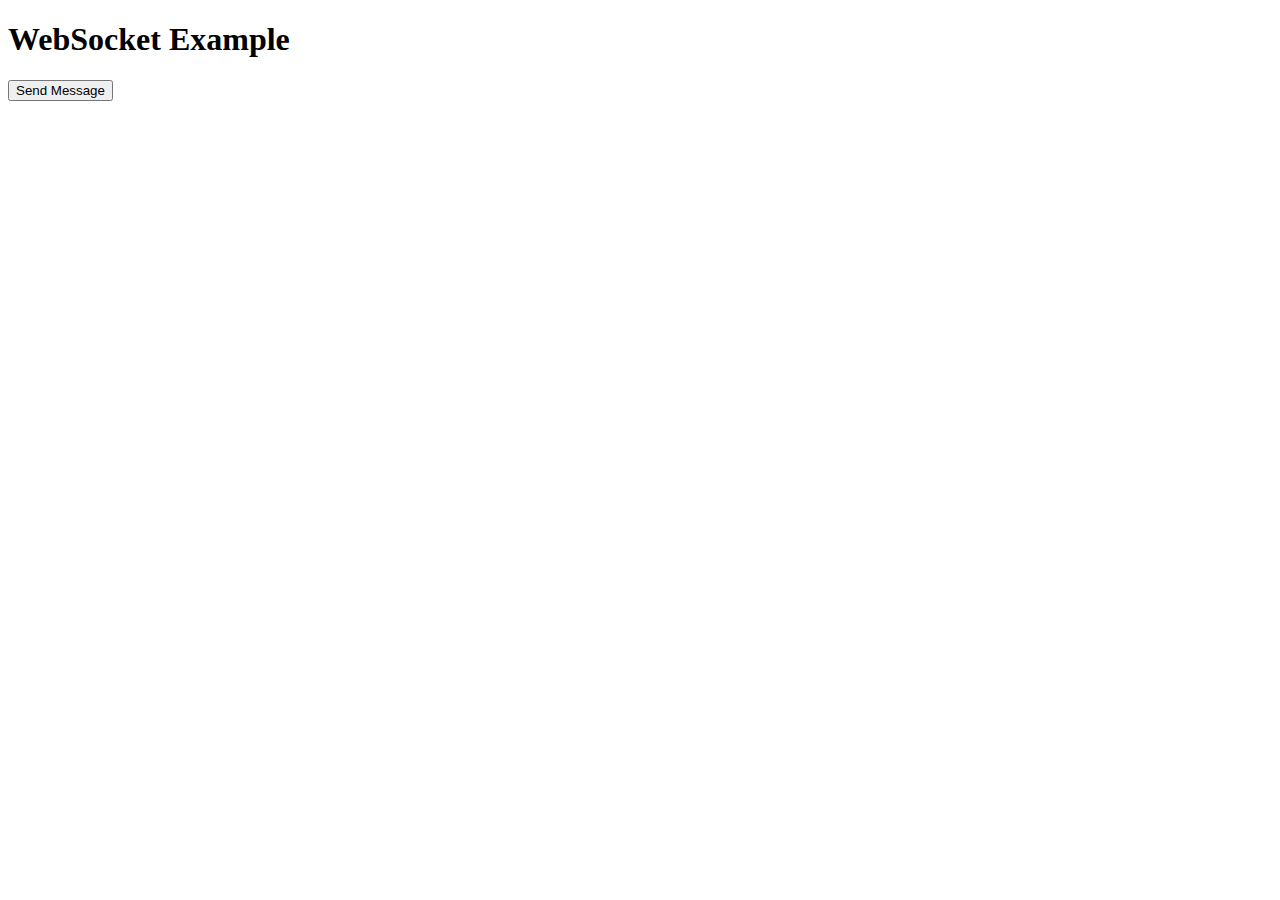
<file: index.html>
<!DOCTYPE html>
<html lang="en">
<head>
    <meta charset="UTF-8">
    <meta name="viewport" content="width=device-width, initial-scale=1.0">
    <title>WebSocket Example</title>
</head>
<body>
    <h1>WebSocket Example</h1>
    <button id="sendButton">Send Message</button>
    <script>
        // 创建WebSocket连接
        const ws = new WebSocket('ws://localhost:8080/ws');

        // 连接打开事件
        ws.onopen = () => {
            console.log('connected');
        };

        // 接收到消息事件
        ws.onmessage = (e) => {
            console.log('Received:', e.data);
        };

        // 连接关闭事件
        ws.onclose = () => {
            console.log('disconnected');
        };

        // 连接错误事件
        ws.onerror = (error) => {
            console.error('WebSocket Error:', error);
        };

        // 发送消息
        document.getElementById('sendButton').onclick = () => {
            if (ws.readyState === WebSocket.OPEN) {
                ws.send(JSON.stringify({"msg":'Hello, Server!'}));
            } else {
                console.log('WebSocket is not open.');
            }
        };
    </script>
</body>
</html>
</file>
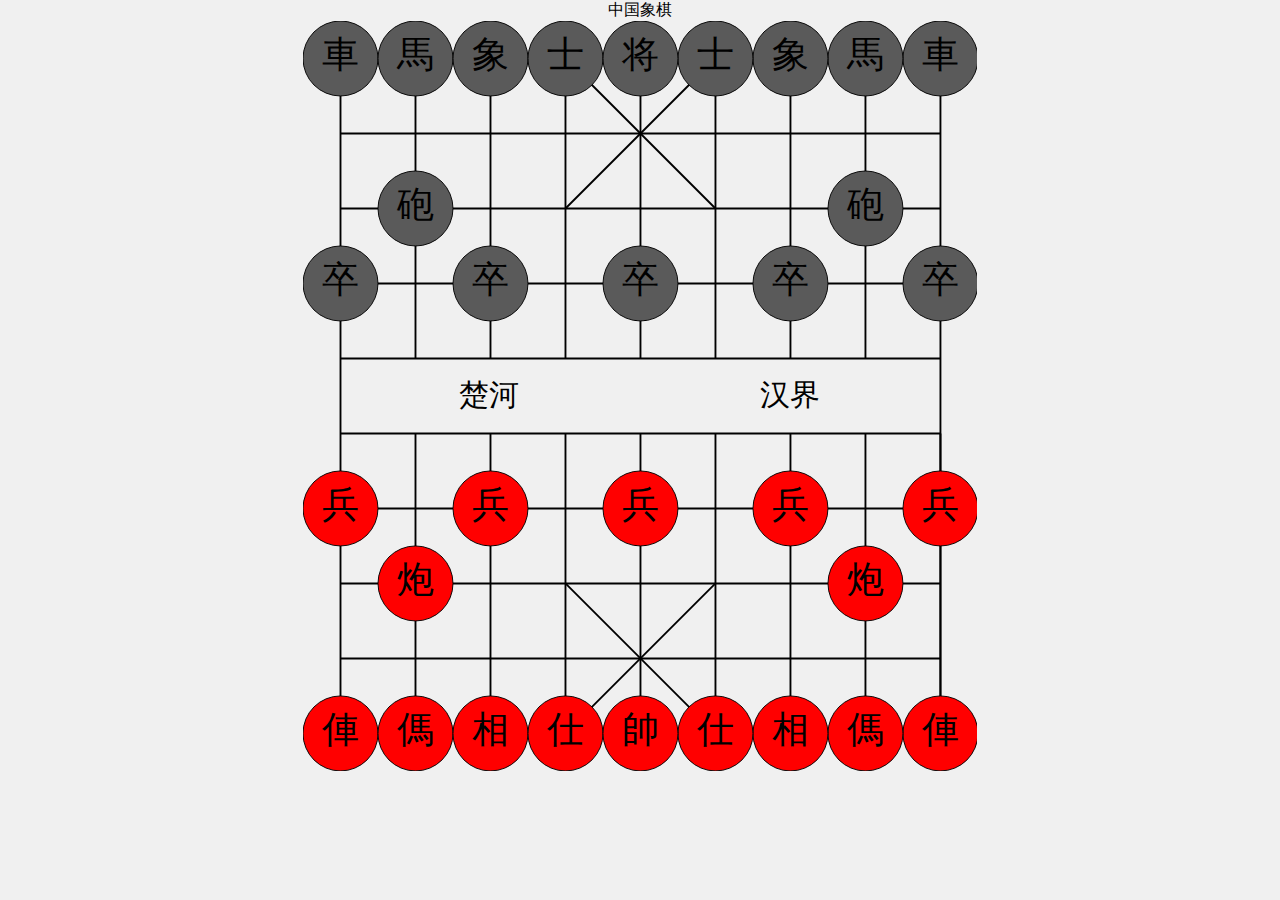
<file: ChineseChess/index.html>
<!DOCTYPE html>
<html lang="en">
    <head>
        <meta charset="UTF-8" />
        <meta name="viewport" content="width=device-width, initial-scale=1.0" />
        <title>Chinese Chess</title>
        <style>
            * {
                margin: 0;
                padding: 0;
            }
            body {
                background-color: #f0f0f0;
                display: flex;
                flex-direction: column;
                align-items: center;
            }
            #chessboard {
                display: flex;
                flex-direction: column;
                align-items: center;
            }
            /* 大屏幕样式 */
            @media (min-width: 1024px) {
                #svg {
                    width: 225%;
                    height: auto;
                }
            }

            /* 中等屏幕样式 */
            @media (min-width: 768px) and (max-width: 1023px) {
                #svg {
                    width: 75%;
                    height: auto;
                }
            }

            /* 小屏幕样式 */
            @media (max-width: 767px) {
                #svg {
                    width: 110%;
                    height: auto;
                }
            }
        </style>
    </head>
    <body>
        <!-- 头、棋盘、尾 -->
        <div id="header">中国象棋</div>
        <div id="chessboard">
            <svg width="100%" height="100%" viewBox="0 0 720 800" id="svg">
                <line
                    x1="40"
                    y1="40"
                    x2="680"
                    y2="40"
                    stroke="black"
                    stroke-width="2"
                />
                <line
                    x1="40"
                    y1="120"
                    x2="680"
                    y2="120"
                    stroke="black"
                    stroke-width="2"
                />
                <line
                    x1="40"
                    y1="200"
                    x2="680"
                    y2="200"
                    stroke="black"
                    stroke-width="2"
                />
                <line
                    x1="40"
                    y1="280"
                    x2="680"
                    y2="280"
                    stroke="black"
                    stroke-width="2"
                />
                <line
                    x1="40"
                    y1="360"
                    x2="680"
                    y2="360"
                    stroke="black"
                    stroke-width="2"
                />
                <line
                    x1="40"
                    y1="440"
                    x2="680"
                    y2="440"
                    stroke="black"
                    stroke-width="2"
                />
                <line
                    x1="40"
                    y1="520"
                    x2="680"
                    y2="520"
                    stroke="black"
                    stroke-width="2"
                />
                <line
                    x1="40"
                    y1="600"
                    x2="680"
                    y2="600"
                    stroke="black"
                    stroke-width="2"
                />
                <line
                    x1="40"
                    y1="680"
                    x2="680"
                    y2="680"
                    stroke="black"
                    stroke-width="2"
                />
                <line
                    x1="40"
                    y1="760"
                    x2="680"
                    y2="760"
                    stroke="black"
                    stroke-width="2"
                />

                <line
                    x1="40"
                    y1="40"
                    x2="40"
                    y2="760"
                    stroke="black"
                    stroke-width="2"
                />
                <line
                    x1="120"
                    y1="40"
                    x2="120"
                    y2="360"
                    stroke="black"
                    stroke-width="2"
                />
                <line
                    x1="200"
                    y1="40"
                    x2="200"
                    y2="360"
                    stroke="black"
                    stroke-width="2"
                />
                <line
                    x1="280"
                    y1="40"
                    x2="280"
                    y2="360"
                    stroke="black"
                    stroke-width="2"
                />
                <line
                    x1="360"
                    y1="40"
                    x2="360"
                    y2="360"
                    stroke="black"
                    stroke-width="2"
                />
                <line
                    x1="440"
                    y1="40"
                    x2="440"
                    y2="360"
                    stroke="black"
                    stroke-width="2"
                />
                <line
                    x1="520"
                    y1="40"
                    x2="520"
                    y2="360"
                    stroke="black"
                    stroke-width="2"
                />
                <line
                    x1="600"
                    y1="40"
                    x2="600"
                    y2="360"
                    stroke="black"
                    stroke-width="2"
                />
                <line
                    x1="680"
                    y1="40"
                    x2="680"
                    y2="760"
                    stroke="black"
                    stroke-width="2"
                />

                <text>
                    <tspan x="166" y="410" font-size="32">楚河</tspan>
                    <tspan x="488" y="410" font-size="32">汉界</tspan>
                </text>

                <line
                    x1="120"
                    y1="440"
                    x2="120"
                    y2="760"
                    stroke="black"
                    stroke-width="2"
                />
                <line
                    x1="200"
                    y1="440"
                    x2="200"
                    y2="760"
                    stroke="black"
                    stroke-width="2"
                />
                <line
                    x1="280"
                    y1="440"
                    x2="280"
                    y2="760"
                    stroke="black"
                    stroke-width="2"
                />
                <line
                    x1="360"
                    y1="440"
                    x2="360"
                    y2="760"
                    stroke="black"
                    stroke-width="2"
                />
                <line
                    x1="440"
                    y1="440"
                    x2="440"
                    y2="760"
                    stroke="black"
                    stroke-width="2"
                />
                <line
                    x1="520"
                    y1="440"
                    x2="520"
                    y2="760"
                    stroke="black"
                    stroke-width="2"
                />
                <line
                    x1="600"
                    y1="440"
                    x2="600"
                    y2="760"
                    stroke="black"
                    stroke-width="2"
                />
                <line
                    x1="680"
                    y1="440"
                    x2="680"
                    y2="760"
                    stroke="black"
                    stroke-width="2"
                />

                <line
                    x1="280"
                    y1="40"
                    x2="440"
                    y2="200"
                    stroke="black"
                    stroke-width="2"
                />
                <line
                    x1="440"
                    y1="40"
                    x2="280"
                    y2="200"
                    stroke="black"
                    stroke-width="2"
                />
                <line
                    x1="280"
                    y1="760"
                    x2="440"
                    y2="600"
                    stroke="black"
                    stroke-width="2"
                />
                <line
                    x1="440"
                    y1="760"
                    x2="280"
                    y2="600"
                    stroke="black"
                    stroke-width="2"
                />

                <line
                    x1="45"
                    y1="285"
                    x2="45"
                    y2="310"
                    stroke="black"
                    stroke-width="2"
                />
                <line
                    x1="45"
                    y1="285"
                    x2="70"
                    y2="285"
                    stroke="black"
                    stroke-width="2"
                />
                <line
                    x1="45"
                    y1="275"
                    x2="70"
                    y2="275"
                    stroke="black"
                    stroke-width="2"
                />
                <line
                    x1="45"
                    y1="275"
                    x2="45"
                    y2="250"
                    stroke="black"
                    stroke-width="2"
                />

                <line
                    x1="675"
                    y1="285"
                    x2="675"
                    y2="310"
                    stroke="black"
                    stroke-width="2"
                />
                <line
                    x1="675"
                    y1="285"
                    x2="650"
                    y2="285"
                    stroke="black"
                    stroke-width="2"
                />
                <line
                    x1="675"
                    y1="275"
                    x2="650"
                    y2="275"
                    stroke="black"
                    stroke-width="2"
                />
                <line
                    x1="675"
                    y1="275"
                    x2="675"
                    y2="250"
                    stroke="black"
                    stroke-width="2"
                />

                <line
                    x1="45"
                    y1="525"
                    x2="45"
                    y2="550"
                    stroke="black"
                    stroke-width="2"
                />
                <line
                    x1="45"
                    y1="525"
                    x2="70"
                    y2="525"
                    stroke="black"
                    stroke-width="2"
                />
                <line
                    x1="45"
                    y1="515"
                    x2="70"
                    y2="515"
                    stroke="black"
                    stroke-width="2"
                />
                <line
                    x1="45"
                    y1="515"
                    x2="45"
                    y2="490"
                    stroke="black"
                    stroke-width="2"
                />

                <line
                    x1="675"
                    y1="525"
                    x2="675"
                    y2="550"
                    stroke="black"
                    stroke-width="2"
                />
                <line
                    x1="675"
                    y1="525"
                    x2="650"
                    y2="525"
                    stroke="black"
                    stroke-width="2"
                />
                <line
                    x1="675"
                    y1="515"
                    x2="650"
                    y2="515"
                    stroke="black"
                    stroke-width="2"
                />
                <line
                    x1="675"
                    y1="515"
                    x2="675"
                    y2="490"
                    stroke="black"
                    stroke-width="2"
                />

                <line
                    x1="125"
                    y1="205"
                    x2="125"
                    y2="230"
                    stroke="black"
                    stroke-width="2"
                />
                <line
                    x1="125"
                    y1="195"
                    x2="125"
                    y2="170"
                    stroke="black"
                    stroke-width="2"
                />
                <line
                    x1="115"
                    y1="205"
                    x2="115"
                    y2="230"
                    stroke="black"
                    stroke-width="2"
                />
                <line
                    x1="115"
                    y1="195"
                    x2="115"
                    y2="170"
                    stroke="black"
                    stroke-width="2"
                />
                <line
                    x1="90"
                    y1="205"
                    x2="115"
                    y2="205"
                    stroke="black"
                    stroke-width="2"
                />
                <line
                    x1="90"
                    y1="195"
                    x2="115"
                    y2="195"
                    stroke="black"
                    stroke-width="2"
                />
                <line
                    x1="125"
                    y1="205"
                    x2="150"
                    y2="205"
                    stroke="black"
                    stroke-width="2"
                />
                <line
                    x1="125"
                    y1="195"
                    x2="150"
                    y2="195"
                    stroke="black"
                    stroke-width="2"
                />

                <line
                    x1="205"
                    y1="285"
                    x2="205"
                    y2="320"
                    stroke="black"
                    stroke-width="2"
                />
                <line
                    x1="205"
                    y1="275"
                    x2="205"
                    y2="250"
                    stroke="black"
                    stroke-width="2"
                />
                <line
                    x1="195"
                    y1="285"
                    x2="195"
                    y2="320"
                    stroke="black"
                    stroke-width="2"
                />
                <line
                    x1="195"
                    y1="275"
                    x2="195"
                    y2="250"
                    stroke="black"
                    stroke-width="2"
                />
                <line
                    x1="170"
                    y1="285"
                    x2="195"
                    y2="285"
                    stroke="black"
                    stroke-width="2"
                />
                <line
                    x1="170"
                    y1="275"
                    x2="195"
                    y2="275"
                    stroke="black"
                    stroke-width="2"
                />
                <line
                    x1="205"
                    y1="285"
                    x2="230"
                    y2="285"
                    stroke="black"
                    stroke-width="2"
                />
                <line
                    x1="205"
                    y1="275"
                    x2="230"
                    y2="275"
                    stroke="black"
                    stroke-width="2"
                />

                <line
                    x1="365"
                    y1="285"
                    x2="365"
                    y2="320"
                    stroke="black"
                    stroke-width="2"
                />
                <line
                    x1="365"
                    y1="275"
                    x2="365"
                    y2="250"
                    stroke="black"
                    stroke-width="2"
                />
                <line
                    x1="355"
                    y1="285"
                    x2="355"
                    y2="320"
                    stroke="black"
                    stroke-width="2"
                />
                <line
                    x1="355"
                    y1="275"
                    x2="355"
                    y2="250"
                    stroke="black"
                    stroke-width="2"
                />
                <line
                    x1="330"
                    y1="285"
                    x2="355"
                    y2="285"
                    stroke="black"
                    stroke-width="2"
                />
                <line
                    x1="330"
                    y1="275"
                    x2="355"
                    y2="275"
                    stroke="black"
                    stroke-width="2"
                />
                <line
                    x1="365"
                    y1="285"
                    x2="390"
                    y2="285"
                    stroke="black"
                    stroke-width="2"
                />
                <line
                    x1="365"
                    y1="275"
                    x2="390"
                    y2="275"
                    stroke="black"
                    stroke-width="2"
                />

                <line
                    x1="525"
                    y1="285"
                    x2="525"
                    y2="320"
                    stroke="black"
                    stroke-width="2"
                />
                <line
                    x1="525"
                    y1="275"
                    x2="525"
                    y2="250"
                    stroke="black"
                    stroke-width="2"
                />
                <line
                    x1="515"
                    y1="285"
                    x2="515"
                    y2="320"
                    stroke="black"
                    stroke-width="2"
                />
                <line
                    x1="515"
                    y1="275"
                    x2="515"
                    y2="250"
                    stroke="black"
                    stroke-width="2"
                />
                <line
                    x1="490"
                    y1="285"
                    x2="515"
                    y2="285"
                    stroke="black"
                    stroke-width="2"
                />
                <line
                    x1="490"
                    y1="275"
                    x2="515"
                    y2="275"
                    stroke="black"
                    stroke-width="2"
                />
                <line
                    x1="525"
                    y1="285"
                    x2="550"
                    y2="285"
                    stroke="black"
                    stroke-width="2"
                />
                <line
                    x1="525"
                    y1="275"
                    x2="550"
                    y2="275"
                    stroke="black"
                    stroke-width="2"
                />

                <line
                    x1="605"
                    y1="205"
                    x2="605"
                    y2="230"
                    stroke="black"
                    stroke-width="2"
                />
                <line
                    x1="605"
                    y1="195"
                    x2="605"
                    y2="170"
                    stroke="black"
                    stroke-width="2"
                />
                <line
                    x1="595"
                    y1="205"
                    x2="595"
                    y2="230"
                    stroke="black"
                    stroke-width="2"
                />
                <line
                    x1="595"
                    y1="195"
                    x2="595"
                    y2="170"
                    stroke="black"
                    stroke-width="2"
                />
                <line
                    x1="630"
                    y1="205"
                    x2="605"
                    y2="205"
                    stroke="black"
                    stroke-width="2"
                />
                <line
                    x1="630"
                    y1="195"
                    x2="605"
                    y2="195"
                    stroke="black"
                    stroke-width="2"
                />
                <line
                    x1="595"
                    y1="205"
                    x2="570"
                    y2="205"
                    stroke="black"
                    stroke-width="2"
                />
                <line
                    x1="595"
                    y1="195"
                    x2="570"
                    y2="195"
                    stroke="black"
                    stroke-width="2"
                />

                <line
                    x1="605"
                    y1="605"
                    x2="605"
                    y2="630"
                    stroke="black"
                    stroke-width="2"
                />
                <line
                    x1="605"
                    y1="595"
                    x2="605"
                    y2="570"
                    stroke="black"
                    stroke-width="2"
                />
                <line
                    x1="595"
                    y1="605"
                    x2="595"
                    y2="630"
                    stroke="black"
                    stroke-width="2"
                />
                <line
                    x1="595"
                    y1="595"
                    x2="595"
                    y2="570"
                    stroke="black"
                    stroke-width="2"
                />
                <line
                    x1="630"
                    y1="605"
                    x2="605"
                    y2="605"
                    stroke="black"
                    stroke-width="2"
                />
                <line
                    x1="630"
                    y1="595"
                    x2="605"
                    y2="595"
                    stroke="black"
                    stroke-width="2"
                />
                <line
                    x1="595"
                    y1="605"
                    x2="570"
                    y2="605"
                    stroke="black"
                    stroke-width="2"
                />
                <line
                    x1="595"
                    y1="595"
                    x2="570"
                    y2="595"
                    stroke="black"
                    stroke-width="2"
                />

                <line
                    x1="125"
                    y1="605"
                    x2="125"
                    y2="630"
                    stroke="black"
                    stroke-width="2"
                />
                <line
                    x1="125"
                    y1="595"
                    x2="125"
                    y2="570"
                    stroke="black"
                    stroke-width="2"
                />
                <line
                    x1="115"
                    y1="605"
                    x2="115"
                    y2="630"
                    stroke="black"
                    stroke-width="2"
                />
                <line
                    x1="115"
                    y1="595"
                    x2="115"
                    y2="570"
                    stroke="black"
                    stroke-width="2"
                />
                <line
                    x1="150"
                    y1="605"
                    x2="125"
                    y2="605"
                    stroke="black"
                    stroke-width="2"
                />
                <line
                    x1="150"
                    y1="595"
                    x2="125"
                    y2="595"
                    stroke="black"
                    stroke-width="2"
                />
                <line
                    x1="115"
                    y1="595"
                    x2="90"
                    y2="595"
                    stroke="black"
                    stroke-width="2"
                />
                <line
                    x1="115"
                    y1="605"
                    x2="90"
                    y2="605"
                    stroke="black"
                    stroke-width="2"
                />

                <line
                    x1="205"
                    y1="525"
                    x2="205"
                    y2="560"
                    stroke="black"
                    stroke-width="2"
                />
                <line
                    x1="205"
                    y1="515"
                    x2="205"
                    y2="490"
                    stroke="black"
                    stroke-width="2"
                />
                <line
                    x1="195"
                    y1="525"
                    x2="195"
                    y2="560"
                    stroke="black"
                    stroke-width="2"
                />
                <line
                    x1="195"
                    y1="515"
                    x2="195"
                    y2="490"
                    stroke="black"
                    stroke-width="2"
                />
                <line
                    x1="170"
                    y1="525"
                    x2="195"
                    y2="525"
                    stroke="black"
                    stroke-width="2"
                />
                <line
                    x1="170"
                    y1="515"
                    x2="195"
                    y2="515"
                    stroke="black"
                    stroke-width="2"
                />
                <line
                    x1="205"
                    y1="525"
                    x2="230"
                    y2="525"
                    stroke="black"
                    stroke-width="2"
                />
                <line
                    x1="205"
                    y1="515"
                    x2="230"
                    y2="515"
                    stroke="black"
                    stroke-width="2"
                />

                <line
                    x1="365"
                    y1="525"
                    x2="365"
                    y2="560"
                    stroke="black"
                    stroke-width="2"
                />
                <line
                    x1="365"
                    y1="515"
                    x2="365"
                    y2="490"
                    stroke="black"
                    stroke-width="2"
                />
                <line
                    x1="355"
                    y1="525"
                    x2="355"
                    y2="560"
                    stroke="black"
                    stroke-width="2"
                />
                <line
                    x1="355"
                    y1="515"
                    x2="355"
                    y2="490"
                    stroke="black"
                    stroke-width="2"
                />
                <line
                    x1="330"
                    y1="525"
                    x2="355"
                    y2="525"
                    stroke="black"
                    stroke-width="2"
                />
                <line
                    x1="330"
                    y1="515"
                    x2="355"
                    y2="515"
                    stroke="black"
                    stroke-width="2"
                />
                <line
                    x1="365"
                    y1="525"
                    x2="390"
                    y2="525"
                    stroke="black"
                    stroke-width="2"
                />
                <line
                    x1="365"
                    y1="515"
                    x2="390"
                    y2="515"
                    stroke="black"
                    stroke-width="2"
                />

                <line
                    x1="525"
                    y1="525"
                    x2="525"
                    y2="560"
                    stroke="black"
                    stroke-width="2"
                />
                <line
                    x1="525"
                    y1="515"
                    x2="525"
                    y2="490"
                    stroke="black"
                    stroke-width="2"
                />
                <line
                    x1="515"
                    y1="525"
                    x2="515"
                    y2="560"
                    stroke="black"
                    stroke-width="2"
                />
                <line
                    x1="515"
                    y1="515"
                    x2="515"
                    y2="490"
                    stroke="black"
                    stroke-width="2"
                />
                <line
                    x1="490"
                    y1="525"
                    x2="515"
                    y2="525"
                    stroke="black"
                    stroke-width="2"
                />
                <line
                    x1="490"
                    y1="515"
                    x2="515"
                    y2="515"
                    stroke="black"
                    stroke-width="2"
                />
                <line
                    x1="525"
                    y1="525"
                    x2="550"
                    y2="525"
                    stroke="black"
                    stroke-width="2"
                />
                <line
                    x1="525"
                    y1="515"
                    x2="550"
                    y2="515"
                    stroke="black"
                    stroke-width="2"
                />
            </svg>
        </div>
        <div id="footer"></div>
        <script src="main.js"></script>
    </body>
</html>
</file>
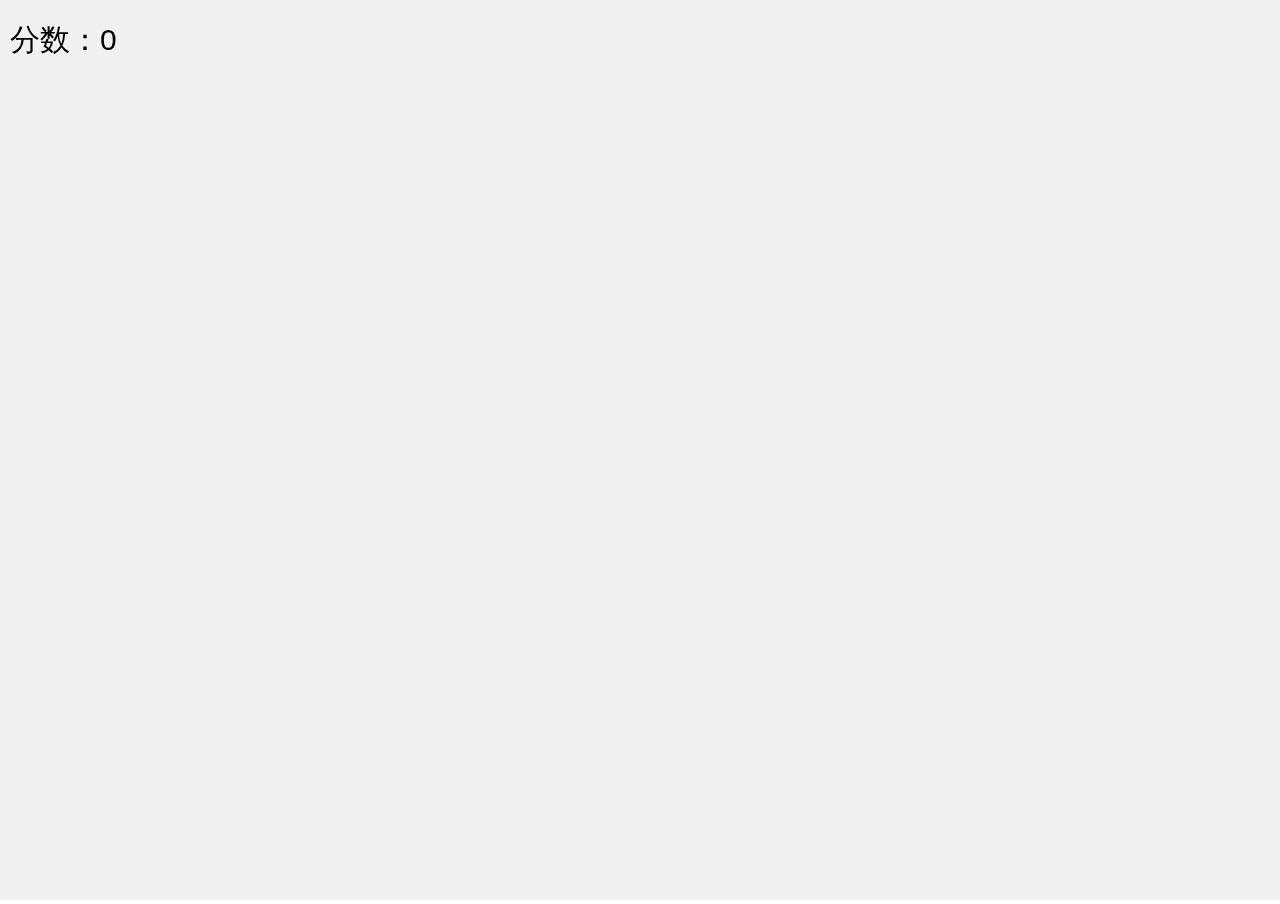
<file: mathKiller/index.html>
<!DOCTYPE html>
<html lang="en">

<head>
    <meta charset="UTF-8">
    <meta name="viewport" content="width=device-width, initial-scale=1.0">
    <title>Document</title>
    <style>
        * {
            margin: 0;
            padding: 0;
            box-sizing: border-box;
        }
        html, body {
            width: 100%;
            height: 100%;
            overflow: hidden;
        }

        canvas {
            /* 灰色 */
            width: 100%;
            height: 100%;
            background: #f0f0f0;
        }
    </style>
</head>

<body>
    <canvas></canvas>
    <script src="graphics.js"></script>
    <script>
        const canvas = document.querySelector('canvas');
        const ctx = canvas.getContext('2d');
        let x = 0;
        let y = 0;
        document.onclick = (e)=>{
            ctx.beginPath();
            ctx.moveTo(x, y);
            ctx.lineTo(e.clientX, e.clientY);
            ctx.fillStyle = 'red';
            ctx.stroke();
            x = e.clientX;
            y = e.clientY;
        }

    </script>
</body>

</html>
</file>
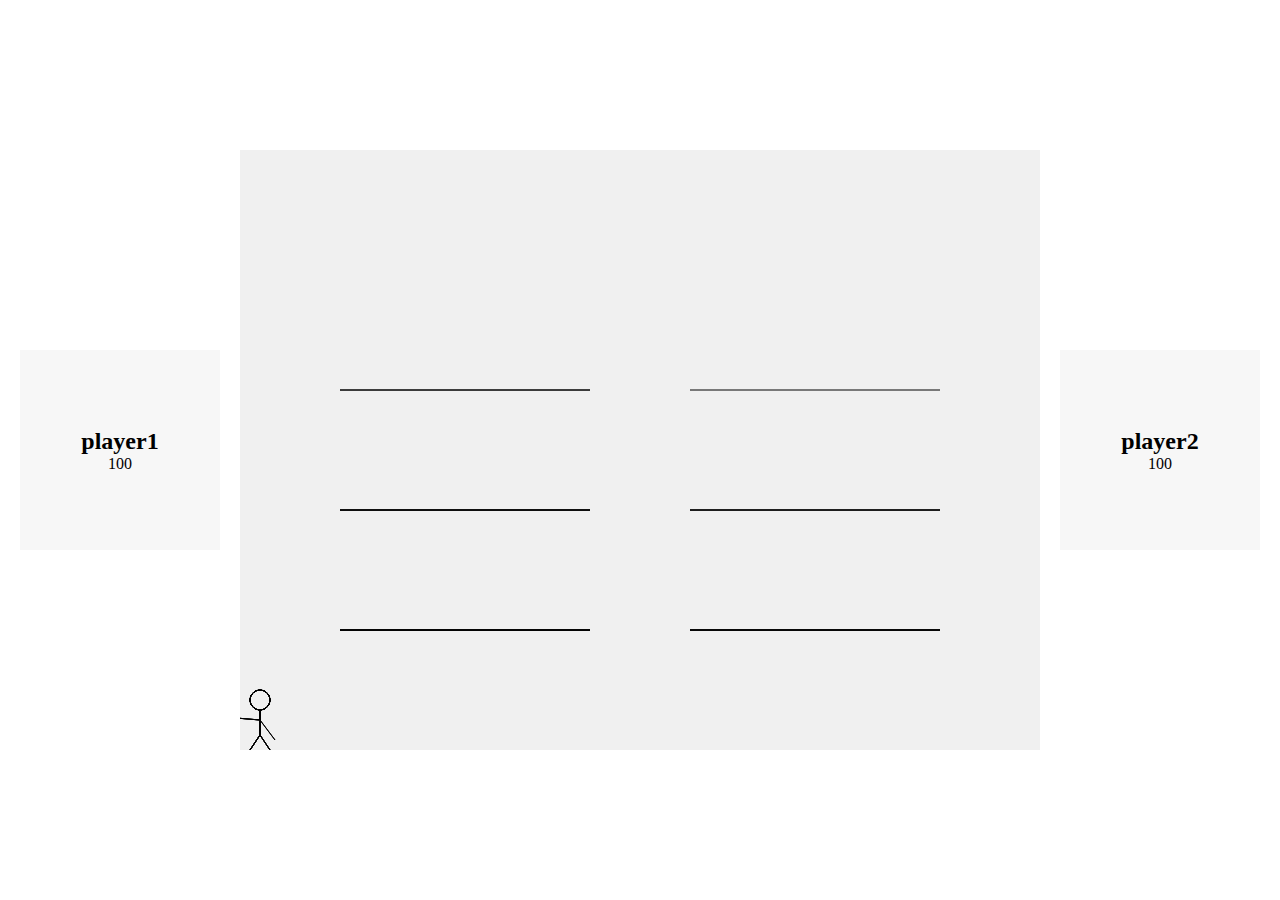
<file: shooter/index.html>
<!DOCTYPE html>
<html lang="en">
<head>
    <meta charset="UTF-8">
    <meta name="viewport" content="width=device-width, initial-scale=1.0">
    <title>shooter</title>
    <style>
        *{
            margin: 0;
            padding: 0;
            box-sizing: border-box;
        }
        html, body{
            width: 100%;
            height: 100%;
            overflow: hidden;
        }
        body{
            display: flex;
            justify-content: center;
            align-items: center;
        }
        canvas{
            width: 800px;
            height: 600px;
            background-color: #f0f0f0;
        }
        .user{
            margin: auto;
            width: 200px;
            height: 200px;
            background-color: #f0f0f083;
            display: flex;
            justify-content: center;
            align-items: center;
            flex-direction: column;
        }
    </style>
</head>
<body>
    <aside class="user" id="player1"></aside>
    <canvas id="game"></canvas>
    <aside class="user" id="player2"></aside>
    <script src="./shooter.js"></script>
</body>
</html>
</file>
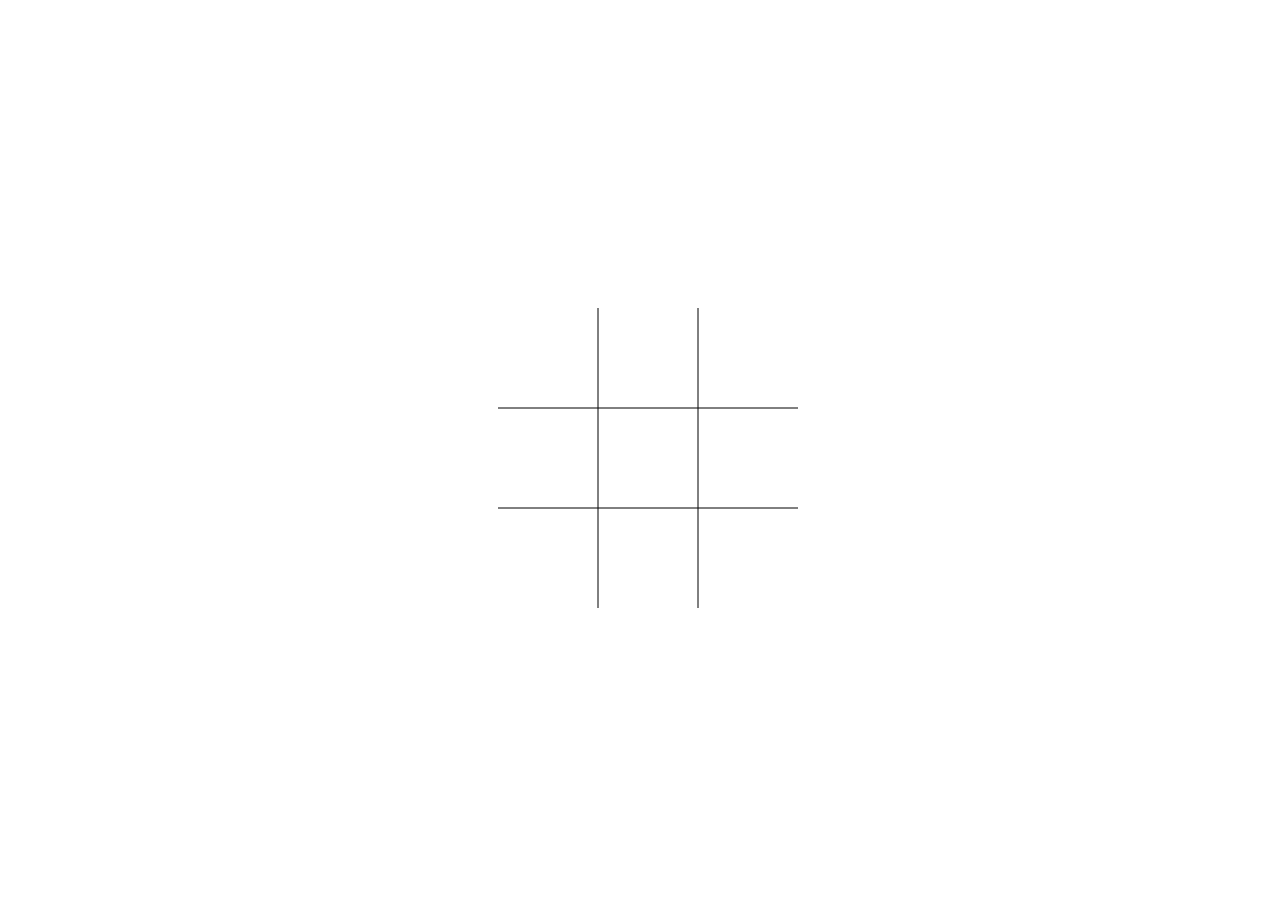
<file: singleThreeChess.html>
<!DOCTYPE html>
<html lang="en">

<head>
    <meta charset="UTF-8">
    <meta name="viewport" content="width=device-width, initial-scale=1.0">
    <title>Document</title>
    <style>
        canvas {
            display: fixed;
            margin: 0 auto;
        }
    </style>
</head>

<body>
    <canvas id="game"></canvas>
    <script>

        var canvas = document.getElementById('game');
        canvas.width = window.innerWidth;
        canvas.height = window.innerHeight;
        const centerX = canvas.width / 2;
        const centerY = canvas.height / 2;
        class chessBorad {
            constructor(len) {
                //len为井字棋格子边长
                this.len = len * devicePixelRatio;
                this.ctx = canvas.getContext('2d');
                this.chessArr = [['', '', ''], ['', '', ''], ['', '', '']];
                this.win = false;
            }
            init() {
                this.ctx.beginPath();
                this.ctx.moveTo(centerX - this.len * 3 / 2, centerY - this.len / 2);
                this.ctx.lineTo(centerX + this.len * 3 / 2, centerY - this.len / 2);
                this.ctx.stroke();
                this.ctx.beginPath();
                this.ctx.moveTo(centerX - this.len * 3 / 2, centerY + this.len / 2);
                this.ctx.lineTo(centerX + this.len * 3 / 2, centerY + this.len / 2);
                this.ctx.stroke();
                this.ctx.beginPath();
                this.ctx.moveTo(centerX - this.len / 2, centerY - this.len * 3 / 2);
                this.ctx.lineTo(centerX - this.len / 2, centerY + this.len * 3 / 2);
                this.ctx.stroke();
                this.ctx.beginPath();
                this.ctx.moveTo(centerX + this.len / 2, centerY - this.len * 3 / 2);
                this.ctx.lineTo(centerX + this.len / 2, centerY + this.len * 3 / 2);
                this.ctx.stroke();
            }
            drawChess(x, y, user) {
                this.ctx.beginPath();
                if (user === "X") {
                    this.ctx.moveTo(centerX + this.len * (x - 1.5), centerY + this.len * (y - 1.5));
                    this.ctx.lineTo(centerX + this.len * (x - 0.5), centerY + this.len * (y - 0.5));
                    this.ctx.moveTo(centerX + this.len * (x - 0.5), centerY + this.len * (y - 1.5));
                    this.ctx.lineTo(centerX + this.len * (x - 1.5), centerY + this.len * (y - 0.5));
                    this.ctx.stroke();
                }
                else {
                    this.ctx.arc(centerX + this.len * (x - 1), centerY + this.len * (y - 1), this.len / 2, 0, 2 * Math.PI);
                    this.ctx.stroke();
                }
                this.chessArr[x][y] = user;
            }
            isInside(x, y) {
                if (x < centerX - this.len * 3 / 2 || x > centerX + this.len * 3 / 2 || y < centerY - this.len * 3 / 2 || y > centerY + this.len * 3 / 2) {
                    return {
                        x: null,
                        y: null
                    }
                }
                return {
                    x: Math.floor((x - centerX + this.len / 2) / this.len) + 1,
                    y: Math.floor((y - centerY + this.len / 2) / this.len) + 1
                }
            }
            isOk(x, y) {
                if (this.chessArr[x][y] === '' && !this.win) {
                    return true;
                }
                return false;
            }
            isWin(x, y) {
                try {
                    const user = this.chessArr[x][y];
                    let isWinner = false;

                    if (this.chessArr[x][y] === this.chessArr[x][((y + 1) % 3 + 3) % 3] && this.chessArr[x][y] === this.chessArr[x][((y + 2) % 3 + 3) % 3]) {
                        isWinner = true;
                    } else if (this.chessArr[x][y] === this.chessArr[((x + 1) % 3 + 3) % 3][y] && this.chessArr[x][y] === this.chessArr[((x + 2) % 3 + 3) % 3][y]) {
                        isWinner = true;
                    } else if (x === y || x === 2 - y) {
                        if (this.chessArr[x][y] === this.chessArr[((x + 1) % 3 + 3) % 3][((y + 1) % 3 + 3) % 3] && this.chessArr[x][y] === this.chessArr[((x + 2) % 3 + 3) % 3][((y + 2) % 3 + 3) % 3]) {
                            isWinner = true;
                        } else if (this.chessArr[x][y] === this.chessArr[((x + 1) % 3 + 3) % 3][((y - 1) % 3 + 3) % 3] && this.chessArr[x][y] === this.chessArr[((x + 2) % 3 + 3) % 3][((y - 2) % 3 + 3) % 3]) {
                            isWinner = true;
                        }
                    }

                    if (isWinner) {
                        this.win = true;
                        setTimeout(() => {
                            alert(user + ' win');
                            location.reload();
                        }, 100);
                    }
                } catch (e) {
                    console.log(e);
                }
            }
        }
        var chess = new chessBorad(100);
        chess.init();
        var flag = true;
        canvas.onclick = function (e) {
            const { x, y } = chess.isInside(e.clientX, e.clientY);
            if (x === null) {
                return;
            }
            if (chess.isOk(x, y)) {
                if (flag) {
                    chess.drawChess(x, y, 'X');
                } else {
                    chess.drawChess(x, y, 'O');
                }
                chess.isWin(x, y);
                flag = !flag;
            }
        }


    </script>
</body>

</html>
</file>
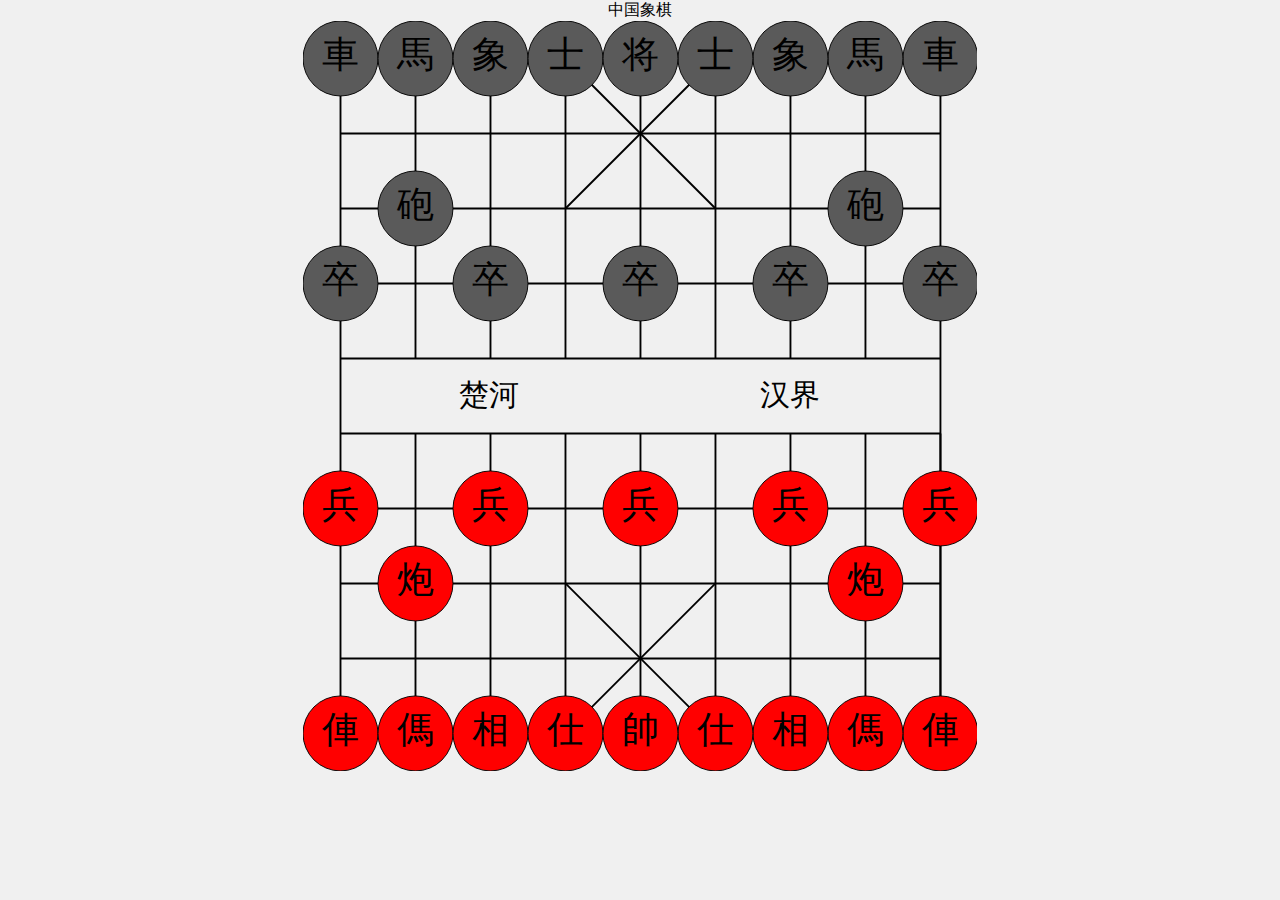
<file: ChineseChess/chessRoom.html>
<!DOCTYPE html>
<html lang="en">
    <head>
        <meta charset="UTF-8" />
        <meta name="viewport" content="width=device-width, initial-scale=1.0" />
        <title>Chinese Chess</title>
        <link rel="stylesheet" href="./chessRoom.css" />
    </head>
    <body>
        <!-- 头、棋盘、尾 -->
        <div id="header">中国象棋</div>
        <div id="chessboard">
            <svg width="100%" height="100%" viewBox="0 0 720 800" id="svg">
                <line
                    x1="40"
                    y1="40"
                    x2="680"
                    y2="40"
                    stroke="black"
                    stroke-width="2"
                />
                <line
                    x1="40"
                    y1="120"
                    x2="680"
                    y2="120"
                    stroke="black"
                    stroke-width="2"
                />
                <line
                    x1="40"
                    y1="200"
                    x2="680"
                    y2="200"
                    stroke="black"
                    stroke-width="2"
                />
                <line
                    x1="40"
                    y1="280"
                    x2="680"
                    y2="280"
                    stroke="black"
                    stroke-width="2"
                />
                <line
                    x1="40"
                    y1="360"
                    x2="680"
                    y2="360"
                    stroke="black"
                    stroke-width="2"
                />
                <line
                    x1="40"
                    y1="440"
                    x2="680"
                    y2="440"
                    stroke="black"
                    stroke-width="2"
                />
                <line
                    x1="40"
                    y1="520"
                    x2="680"
                    y2="520"
                    stroke="black"
                    stroke-width="2"
                />
                <line
                    x1="40"
                    y1="600"
                    x2="680"
                    y2="600"
                    stroke="black"
                    stroke-width="2"
                />
                <line
                    x1="40"
                    y1="680"
                    x2="680"
                    y2="680"
                    stroke="black"
                    stroke-width="2"
                />
                <line
                    x1="40"
                    y1="760"
                    x2="680"
                    y2="760"
                    stroke="black"
                    stroke-width="2"
                />

                <line
                    x1="40"
                    y1="40"
                    x2="40"
                    y2="760"
                    stroke="black"
                    stroke-width="2"
                />
                <line
                    x1="120"
                    y1="40"
                    x2="120"
                    y2="360"
                    stroke="black"
                    stroke-width="2"
                />
                <line
                    x1="200"
                    y1="40"
                    x2="200"
                    y2="360"
                    stroke="black"
                    stroke-width="2"
                />
                <line
                    x1="280"
                    y1="40"
                    x2="280"
                    y2="360"
                    stroke="black"
                    stroke-width="2"
                />
                <line
                    x1="360"
                    y1="40"
                    x2="360"
                    y2="360"
                    stroke="black"
                    stroke-width="2"
                />
                <line
                    x1="440"
                    y1="40"
                    x2="440"
                    y2="360"
                    stroke="black"
                    stroke-width="2"
                />
                <line
                    x1="520"
                    y1="40"
                    x2="520"
                    y2="360"
                    stroke="black"
                    stroke-width="2"
                />
                <line
                    x1="600"
                    y1="40"
                    x2="600"
                    y2="360"
                    stroke="black"
                    stroke-width="2"
                />
                <line
                    x1="680"
                    y1="40"
                    x2="680"
                    y2="760"
                    stroke="black"
                    stroke-width="2"
                />

                <text>
                    <tspan x="166" y="410" font-size="32">楚河</tspan>
                    <tspan x="488" y="410" font-size="32">汉界</tspan>
                </text>

                <line
                    x1="120"
                    y1="440"
                    x2="120"
                    y2="760"
                    stroke="black"
                    stroke-width="2"
                />
                <line
                    x1="200"
                    y1="440"
                    x2="200"
                    y2="760"
                    stroke="black"
                    stroke-width="2"
                />
                <line
                    x1="280"
                    y1="440"
                    x2="280"
                    y2="760"
                    stroke="black"
                    stroke-width="2"
                />
                <line
                    x1="360"
                    y1="440"
                    x2="360"
                    y2="760"
                    stroke="black"
                    stroke-width="2"
                />
                <line
                    x1="440"
                    y1="440"
                    x2="440"
                    y2="760"
                    stroke="black"
                    stroke-width="2"
                />
                <line
                    x1="520"
                    y1="440"
                    x2="520"
                    y2="760"
                    stroke="black"
                    stroke-width="2"
                />
                <line
                    x1="600"
                    y1="440"
                    x2="600"
                    y2="760"
                    stroke="black"
                    stroke-width="2"
                />
                <line
                    x1="680"
                    y1="440"
                    x2="680"
                    y2="760"
                    stroke="black"
                    stroke-width="2"
                />

                <line
                    x1="280"
                    y1="40"
                    x2="440"
                    y2="200"
                    stroke="black"
                    stroke-width="2"
                />
                <line
                    x1="440"
                    y1="40"
                    x2="280"
                    y2="200"
                    stroke="black"
                    stroke-width="2"
                />
                <line
                    x1="280"
                    y1="760"
                    x2="440"
                    y2="600"
                    stroke="black"
                    stroke-width="2"
                />
                <line
                    x1="440"
                    y1="760"
                    x2="280"
                    y2="600"
                    stroke="black"
                    stroke-width="2"
                />

                <line
                    x1="45"
                    y1="285"
                    x2="45"
                    y2="310"
                    stroke="black"
                    stroke-width="2"
                />
                <line
                    x1="45"
                    y1="285"
                    x2="70"
                    y2="285"
                    stroke="black"
                    stroke-width="2"
                />
                <line
                    x1="45"
                    y1="275"
                    x2="70"
                    y2="275"
                    stroke="black"
                    stroke-width="2"
                />
                <line
                    x1="45"
                    y1="275"
                    x2="45"
                    y2="250"
                    stroke="black"
                    stroke-width="2"
                />

                <line
                    x1="675"
                    y1="285"
                    x2="675"
                    y2="310"
                    stroke="black"
                    stroke-width="2"
                />
                <line
                    x1="675"
                    y1="285"
                    x2="650"
                    y2="285"
                    stroke="black"
                    stroke-width="2"
                />
                <line
                    x1="675"
                    y1="275"
                    x2="650"
                    y2="275"
                    stroke="black"
                    stroke-width="2"
                />
                <line
                    x1="675"
                    y1="275"
                    x2="675"
                    y2="250"
                    stroke="black"
                    stroke-width="2"
                />

                <line
                    x1="45"
                    y1="525"
                    x2="45"
                    y2="550"
                    stroke="black"
                    stroke-width="2"
                />
                <line
                    x1="45"
                    y1="525"
                    x2="70"
                    y2="525"
                    stroke="black"
                    stroke-width="2"
                />
                <line
                    x1="45"
                    y1="515"
                    x2="70"
                    y2="515"
                    stroke="black"
                    stroke-width="2"
                />
                <line
                    x1="45"
                    y1="515"
                    x2="45"
                    y2="490"
                    stroke="black"
                    stroke-width="2"
                />

                <line
                    x1="675"
                    y1="525"
                    x2="675"
                    y2="550"
                    stroke="black"
                    stroke-width="2"
                />
                <line
                    x1="675"
                    y1="525"
                    x2="650"
                    y2="525"
                    stroke="black"
                    stroke-width="2"
                />
                <line
                    x1="675"
                    y1="515"
                    x2="650"
                    y2="515"
                    stroke="black"
                    stroke-width="2"
                />
                <line
                    x1="675"
                    y1="515"
                    x2="675"
                    y2="490"
                    stroke="black"
                    stroke-width="2"
                />

                <line
                    x1="125"
                    y1="205"
                    x2="125"
                    y2="230"
                    stroke="black"
                    stroke-width="2"
                />
                <line
                    x1="125"
                    y1="195"
                    x2="125"
                    y2="170"
                    stroke="black"
                    stroke-width="2"
                />
                <line
                    x1="115"
                    y1="205"
                    x2="115"
                    y2="230"
                    stroke="black"
                    stroke-width="2"
                />
                <line
                    x1="115"
                    y1="195"
                    x2="115"
                    y2="170"
                    stroke="black"
                    stroke-width="2"
                />
                <line
                    x1="90"
                    y1="205"
                    x2="115"
                    y2="205"
                    stroke="black"
                    stroke-width="2"
                />
                <line
                    x1="90"
                    y1="195"
                    x2="115"
                    y2="195"
                    stroke="black"
                    stroke-width="2"
                />
                <line
                    x1="125"
                    y1="205"
                    x2="150"
                    y2="205"
                    stroke="black"
                    stroke-width="2"
                />
                <line
                    x1="125"
                    y1="195"
                    x2="150"
                    y2="195"
                    stroke="black"
                    stroke-width="2"
                />

                <line
                    x1="205"
                    y1="285"
                    x2="205"
                    y2="320"
                    stroke="black"
                    stroke-width="2"
                />
                <line
                    x1="205"
                    y1="275"
                    x2="205"
                    y2="250"
                    stroke="black"
                    stroke-width="2"
                />
                <line
                    x1="195"
                    y1="285"
                    x2="195"
                    y2="320"
                    stroke="black"
                    stroke-width="2"
                />
                <line
                    x1="195"
                    y1="275"
                    x2="195"
                    y2="250"
                    stroke="black"
                    stroke-width="2"
                />
                <line
                    x1="170"
                    y1="285"
                    x2="195"
                    y2="285"
                    stroke="black"
                    stroke-width="2"
                />
                <line
                    x1="170"
                    y1="275"
                    x2="195"
                    y2="275"
                    stroke="black"
                    stroke-width="2"
                />
                <line
                    x1="205"
                    y1="285"
                    x2="230"
                    y2="285"
                    stroke="black"
                    stroke-width="2"
                />
                <line
                    x1="205"
                    y1="275"
                    x2="230"
                    y2="275"
                    stroke="black"
                    stroke-width="2"
                />

                <line
                    x1="365"
                    y1="285"
                    x2="365"
                    y2="320"
                    stroke="black"
                    stroke-width="2"
                />
                <line
                    x1="365"
                    y1="275"
                    x2="365"
                    y2="250"
                    stroke="black"
                    stroke-width="2"
                />
                <line
                    x1="355"
                    y1="285"
                    x2="355"
                    y2="320"
                    stroke="black"
                    stroke-width="2"
                />
                <line
                    x1="355"
                    y1="275"
                    x2="355"
                    y2="250"
                    stroke="black"
                    stroke-width="2"
                />
                <line
                    x1="330"
                    y1="285"
                    x2="355"
                    y2="285"
                    stroke="black"
                    stroke-width="2"
                />
                <line
                    x1="330"
                    y1="275"
                    x2="355"
                    y2="275"
                    stroke="black"
                    stroke-width="2"
                />
                <line
                    x1="365"
                    y1="285"
                    x2="390"
                    y2="285"
                    stroke="black"
                    stroke-width="2"
                />
                <line
                    x1="365"
                    y1="275"
                    x2="390"
                    y2="275"
                    stroke="black"
                    stroke-width="2"
                />

                <line
                    x1="525"
                    y1="285"
                    x2="525"
                    y2="320"
                    stroke="black"
                    stroke-width="2"
                />
                <line
                    x1="525"
                    y1="275"
                    x2="525"
                    y2="250"
                    stroke="black"
                    stroke-width="2"
                />
                <line
                    x1="515"
                    y1="285"
                    x2="515"
                    y2="320"
                    stroke="black"
                    stroke-width="2"
                />
                <line
                    x1="515"
                    y1="275"
                    x2="515"
                    y2="250"
                    stroke="black"
                    stroke-width="2"
                />
                <line
                    x1="490"
                    y1="285"
                    x2="515"
                    y2="285"
                    stroke="black"
                    stroke-width="2"
                />
                <line
                    x1="490"
                    y1="275"
                    x2="515"
                    y2="275"
                    stroke="black"
                    stroke-width="2"
                />
                <line
                    x1="525"
                    y1="285"
                    x2="550"
                    y2="285"
                    stroke="black"
                    stroke-width="2"
                />
                <line
                    x1="525"
                    y1="275"
                    x2="550"
                    y2="275"
                    stroke="black"
                    stroke-width="2"
                />

                <line
                    x1="605"
                    y1="205"
                    x2="605"
                    y2="230"
                    stroke="black"
                    stroke-width="2"
                />
                <line
                    x1="605"
                    y1="195"
                    x2="605"
                    y2="170"
                    stroke="black"
                    stroke-width="2"
                />
                <line
                    x1="595"
                    y1="205"
                    x2="595"
                    y2="230"
                    stroke="black"
                    stroke-width="2"
                />
                <line
                    x1="595"
                    y1="195"
                    x2="595"
                    y2="170"
                    stroke="black"
                    stroke-width="2"
                />
                <line
                    x1="630"
                    y1="205"
                    x2="605"
                    y2="205"
                    stroke="black"
                    stroke-width="2"
                />
                <line
                    x1="630"
                    y1="195"
                    x2="605"
                    y2="195"
                    stroke="black"
                    stroke-width="2"
                />
                <line
                    x1="595"
                    y1="205"
                    x2="570"
                    y2="205"
                    stroke="black"
                    stroke-width="2"
                />
                <line
                    x1="595"
                    y1="195"
                    x2="570"
                    y2="195"
                    stroke="black"
                    stroke-width="2"
                />

                <line
                    x1="605"
                    y1="605"
                    x2="605"
                    y2="630"
                    stroke="black"
                    stroke-width="2"
                />
                <line
                    x1="605"
                    y1="595"
                    x2="605"
                    y2="570"
                    stroke="black"
                    stroke-width="2"
                />
                <line
                    x1="595"
                    y1="605"
                    x2="595"
                    y2="630"
                    stroke="black"
                    stroke-width="2"
                />
                <line
                    x1="595"
                    y1="595"
                    x2="595"
                    y2="570"
                    stroke="black"
                    stroke-width="2"
                />
                <line
                    x1="630"
                    y1="605"
                    x2="605"
                    y2="605"
                    stroke="black"
                    stroke-width="2"
                />
                <line
                    x1="630"
                    y1="595"
                    x2="605"
                    y2="595"
                    stroke="black"
                    stroke-width="2"
                />
                <line
                    x1="595"
                    y1="605"
                    x2="570"
                    y2="605"
                    stroke="black"
                    stroke-width="2"
                />
                <line
                    x1="595"
                    y1="595"
                    x2="570"
                    y2="595"
                    stroke="black"
                    stroke-width="2"
                />

                <line
                    x1="125"
                    y1="605"
                    x2="125"
                    y2="630"
                    stroke="black"
                    stroke-width="2"
                />
                <line
                    x1="125"
                    y1="595"
                    x2="125"
                    y2="570"
                    stroke="black"
                    stroke-width="2"
                />
                <line
                    x1="115"
                    y1="605"
                    x2="115"
                    y2="630"
                    stroke="black"
                    stroke-width="2"
                />
                <line
                    x1="115"
                    y1="595"
                    x2="115"
                    y2="570"
                    stroke="black"
                    stroke-width="2"
                />
                <line
                    x1="150"
                    y1="605"
                    x2="125"
                    y2="605"
                    stroke="black"
                    stroke-width="2"
                />
                <line
                    x1="150"
                    y1="595"
                    x2="125"
                    y2="595"
                    stroke="black"
                    stroke-width="2"
                />
                <line
                    x1="115"
                    y1="595"
                    x2="90"
                    y2="595"
                    stroke="black"
                    stroke-width="2"
                />
                <line
                    x1="115"
                    y1="605"
                    x2="90"
                    y2="605"
                    stroke="black"
                    stroke-width="2"
                />

                <line
                    x1="205"
                    y1="525"
                    x2="205"
                    y2="560"
                    stroke="black"
                    stroke-width="2"
                />
                <line
                    x1="205"
                    y1="515"
                    x2="205"
                    y2="490"
                    stroke="black"
                    stroke-width="2"
                />
                <line
                    x1="195"
                    y1="525"
                    x2="195"
                    y2="560"
                    stroke="black"
                    stroke-width="2"
                />
                <line
                    x1="195"
                    y1="515"
                    x2="195"
                    y2="490"
                    stroke="black"
                    stroke-width="2"
                />
                <line
                    x1="170"
                    y1="525"
                    x2="195"
                    y2="525"
                    stroke="black"
                    stroke-width="2"
                />
                <line
                    x1="170"
                    y1="515"
                    x2="195"
                    y2="515"
                    stroke="black"
                    stroke-width="2"
                />
                <line
                    x1="205"
                    y1="525"
                    x2="230"
                    y2="525"
                    stroke="black"
                    stroke-width="2"
                />
                <line
                    x1="205"
                    y1="515"
                    x2="230"
                    y2="515"
                    stroke="black"
                    stroke-width="2"
                />

                <line
                    x1="365"
                    y1="525"
                    x2="365"
                    y2="560"
                    stroke="black"
                    stroke-width="2"
                />
                <line
                    x1="365"
                    y1="515"
                    x2="365"
                    y2="490"
                    stroke="black"
                    stroke-width="2"
                />
                <line
                    x1="355"
                    y1="525"
                    x2="355"
                    y2="560"
                    stroke="black"
                    stroke-width="2"
                />
                <line
                    x1="355"
                    y1="515"
                    x2="355"
                    y2="490"
                    stroke="black"
                    stroke-width="2"
                />
                <line
                    x1="330"
                    y1="525"
                    x2="355"
                    y2="525"
                    stroke="black"
                    stroke-width="2"
                />
                <line
                    x1="330"
                    y1="515"
                    x2="355"
                    y2="515"
                    stroke="black"
                    stroke-width="2"
                />
                <line
                    x1="365"
                    y1="525"
                    x2="390"
                    y2="525"
                    stroke="black"
                    stroke-width="2"
                />
                <line
                    x1="365"
                    y1="515"
                    x2="390"
                    y2="515"
                    stroke="black"
                    stroke-width="2"
                />

                <line
                    x1="525"
                    y1="525"
                    x2="525"
                    y2="560"
                    stroke="black"
                    stroke-width="2"
                />
                <line
                    x1="525"
                    y1="515"
                    x2="525"
                    y2="490"
                    stroke="black"
                    stroke-width="2"
                />
                <line
                    x1="515"
                    y1="525"
                    x2="515"
                    y2="560"
                    stroke="black"
                    stroke-width="2"
                />
                <line
                    x1="515"
                    y1="515"
                    x2="515"
                    y2="490"
                    stroke="black"
                    stroke-width="2"
                />
                <line
                    x1="490"
                    y1="525"
                    x2="515"
                    y2="525"
                    stroke="black"
                    stroke-width="2"
                />
                <line
                    x1="490"
                    y1="515"
                    x2="515"
                    y2="515"
                    stroke="black"
                    stroke-width="2"
                />
                <line
                    x1="525"
                    y1="525"
                    x2="550"
                    y2="525"
                    stroke="black"
                    stroke-width="2"
                />
                <line
                    x1="525"
                    y1="515"
                    x2="550"
                    y2="515"
                    stroke="black"
                    stroke-width="2"
                />
            </svg>
        </div>
        <div id="footer"></div>
        <script src="chessRoom.js"></script>
    </body>
</html>
</file>
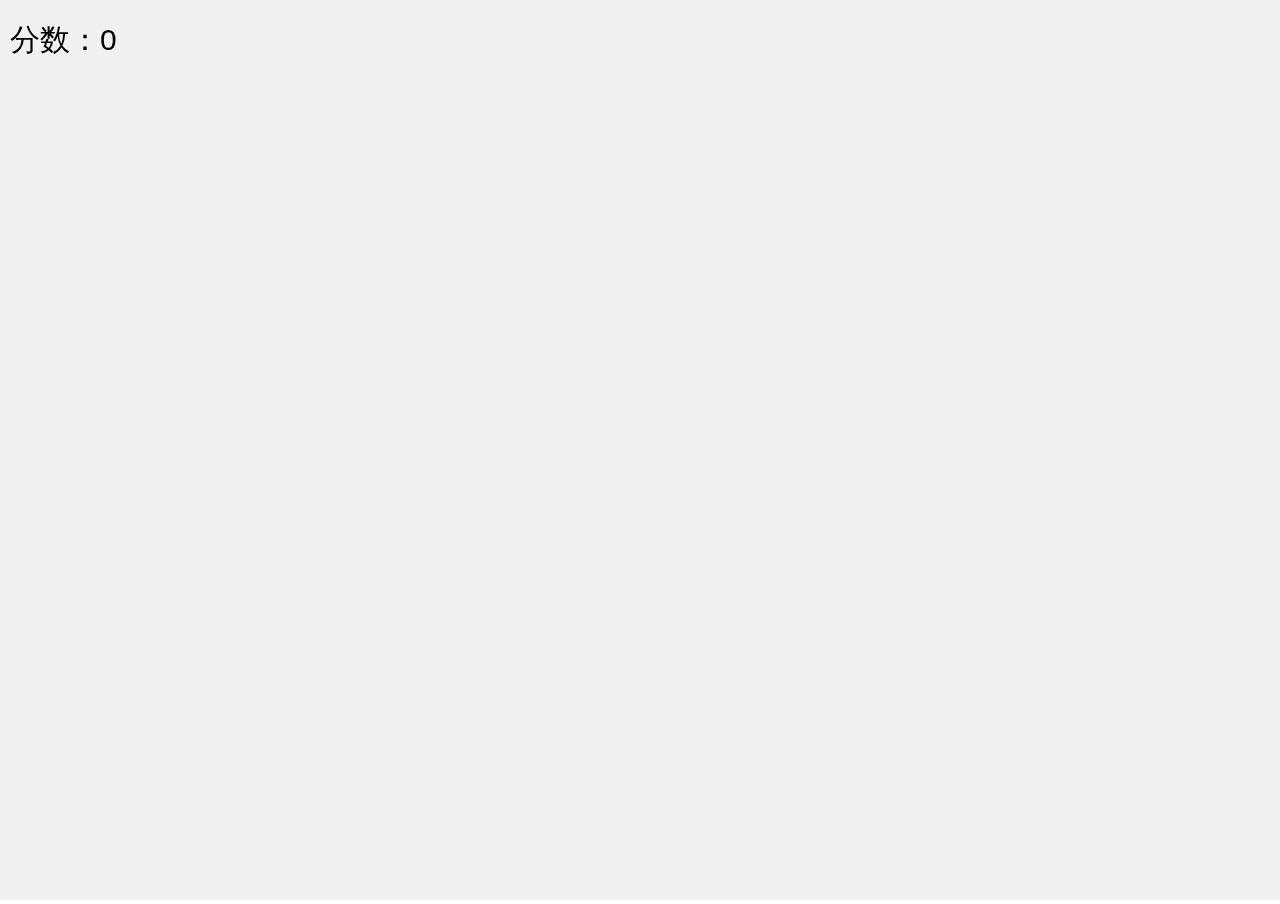
<file: mathKiller/mathKiller.html>
<!DOCTYPE html>
<html lang="en">
<head>
    <meta charset="UTF-8">
    <meta name="viewport" content="width=device-width, initial-scale=1.0">
    <title>Document</title>
    <style>
        *{
            margin: 0;
            padding: 0;
            box-sizing: border-box;

        }
        canvas {
            /* 灰色 */
            background: #f0f0f0;
        }
    </style>
</head>
<body>
    <canvas></canvas>
    <script src="graphics.js"></script>

</body>
</html>
</file>
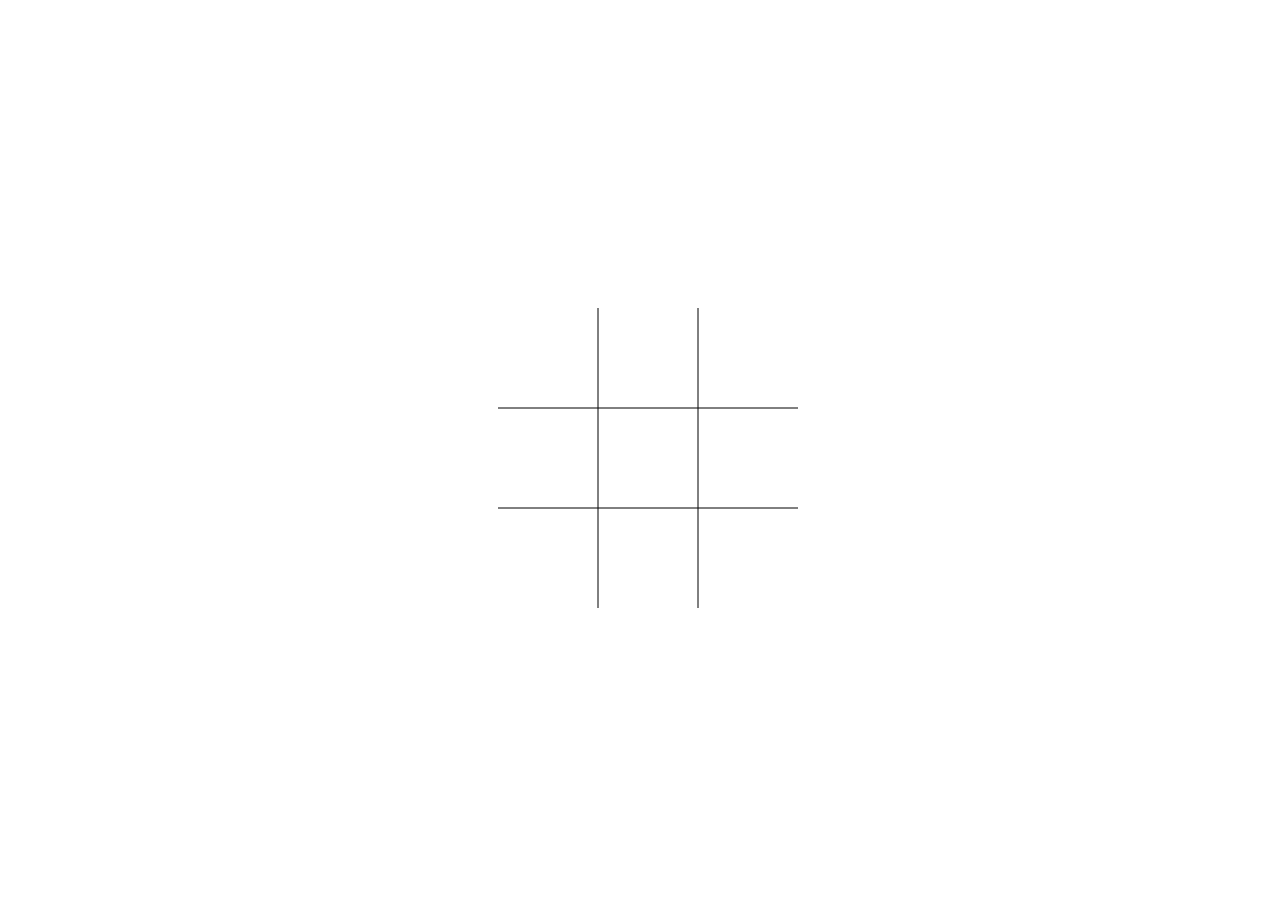
<file: threeChess/doubleThreeChess.html>
<!DOCTYPE html>
<html lang="en">

<head>
    <meta charset="UTF-8">
    <meta name="viewport" content="width=device-width, initial-scale=1.0">
    <title>Document</title>
    <style>
        canvas {
            display: fixed;
            margin: 0 auto;
        }
    </style>
</head>

<body>
    <canvas id="game"></canvas>
    <script>
        let ws = null
        document.addEventListener('DOMContentLoaded', () => {
            ws = new WebSocket('ws://localhost:3000')
            ws.onopen = () => {
                console.log('connected')
            }
            ws.onmessage = (e) => {
                console.log(e.data)
                solve(JSON.parse(e.data))
            }
        })
        const solve = (e) => {
            if (e.message === "move") {
                drawChess(e.x, e.y, e.user)
            }
            else if (e.message === "win") {
                chess.win = true;
                alert(e.user + 'win')
            }
            else if (e.message === "start") {
                user = e.user
                chess.ok = true
            }
        }
        var canvas = document.getElementById('game');
        canvas.width = window.innerWidth;
        canvas.height = window.innerHeight;
        const centerX = canvas.width / 2;
        const centerY = canvas.height / 2;
        class chessBorad {
            constructor(len) {
                //len为井字棋格子边长
                this.len = len * devicePixelRatio;
                this.ctx = canvas.getContext('2d');
                this.chessArr = [['', '', ''], ['', '', ''], ['', '', '']];
                this.win = false;
                this.ok = false;
            }
            init() {
                this.ctx.beginPath();
                this.ctx.moveTo(centerX - this.len * 3 / 2, centerY - this.len / 2);
                this.ctx.lineTo(centerX + this.len * 3 / 2, centerY - this.len / 2);
                this.ctx.stroke();
                this.ctx.beginPath();
                this.ctx.moveTo(centerX - this.len * 3 / 2, centerY + this.len / 2);
                this.ctx.lineTo(centerX + this.len * 3 / 2, centerY + this.len / 2);
                this.ctx.stroke();
                this.ctx.beginPath();
                this.ctx.moveTo(centerX - this.len / 2, centerY - this.len * 3 / 2);
                this.ctx.lineTo(centerX - this.len / 2, centerY + this.len * 3 / 2);
                this.ctx.stroke();
                this.ctx.beginPath();
                this.ctx.moveTo(centerX + this.len / 2, centerY - this.len * 3 / 2);
                this.ctx.lineTo(centerX + this.len / 2, centerY + this.len * 3 / 2);
                this.ctx.stroke();
            }
            drawChess(x, y, user) {
                this.ctx.beginPath();
                if (user === "X") {
                    this.ctx.moveTo(centerX + this.len * (x - 1.5), centerY + this.len * (y - 1.5));
                    this.ctx.lineTo(centerX + this.len * (x - 0.5), centerY + this.len * (y - 0.5));
                    this.ctx.moveTo(centerX + this.len * (x - 0.5), centerY + this.len * (y - 1.5));
                    this.ctx.lineTo(centerX + this.len * (x - 1.5), centerY + this.len * (y - 0.5));
                    this.ctx.stroke();
                }
                else {
                    this.ctx.arc(centerX + this.len * (x - 1), centerY + this.len * (y - 1), this.len / 2, 0, 2 * Math.PI);
                    this.ctx.stroke();
                }
                this.chessArr[x][y] = user;
                chess.ok = false;
            }
            isInside(x, y) {
                if (x < centerX - this.len * 3 / 2 || x > centerX + this.len * 3 / 2 || y < centerY - this.len * 3 / 2 || y > centerY + this.len * 3 / 2) {
                    return {
                        x: null,
                        y: null
                    }
                }
                return {
                    x: Math.floor((x - centerX + this.len / 2) / this.len) + 1,
                    y: Math.floor((y - centerY + this.len / 2) / this.len) + 1
                }
            }
            isOk(x, y) {
                return this.chessArr[x][y] === '' && !this.win && this.ok
            }
            isWin(x, y) {
                try {
                    if (this.chessArr[x][y] === this.chessArr[x][((y + 1) % 3 + 3) % 3] && this.chessArr[x][y] === this.chessArr[x][((y + 2) % 3 + 3) % 3]) {
                        this.win = true;
                        window.onload = () => {
                            alert(this.chessArr[x][y] + 'win');
                        }
                        return
                    }
                    if (this.chessArr[x][y] === this.chessArr[((x + 1) % 3 + 3) % 3][y] && this.chessArr[x][y] === this.chessArr[((x + 2) % 3 + 3) % 3][y]) {
                        this.win = true;
                        window.onload = () => {
                            alert(this.chessArr[x][y] + 'win');
                        }
                        return
                    }
                    if (x !== y && x !== 2 - y) {
                        return
                    }
                    if (this.chessArr[x][y] === this.chessArr[((x + 1) % 3 + 3) % 3][((y + 1) % 3 + 3) % 3] && this.chessArr[x][y] === this.chessArr[((x + 2) % 3 + 3) % 3][((y + 2) % 3 + 3) % 3]) {
                        this.win = true;
                        window.onload = () => {
                            alert(this.chessArr[x][y] + 'win');
                        }
                        return
                    }
                    if (this.chessArr[x][y] === this.chessArr[((x + 1) % 3 + 3) % 3][((y - 1) % 3 + 3) % 3] && this.chessArr[x][y] === this.chessArr[((x + 2) % 3 + 3) % 3][((y - 2) % 3 + 3) % 3]) {
                        this.win = true;
                        window.onload = () => {
                            alert(this.chessArr[x][y] + 'win');
                        }
                        return
                    }
                } catch (e) {
                    console.log(e);
                    return
                }
            }
        }
        var chess = new chessBorad(100);
        chess.init();
        let user = ''
        canvas.onclick = function (e) {
            const { x, y } = chess.isInside(e.clientX, e.clientY);
            if (x === null) {
                return;
            }
            if (chess.isOk(x, y)) {
                drawChess(x, y, user);
                chess.isWin(x, y);
                ws.send(JSON.stringify({
                    message: "move",
                    x: x,
                    y: y,
                    user: user
                }))
                if (chess.win) {
                    ws.send(JSON.stringify({
                        message: "win",
                        user: user
                    }))
                }
            }
        }

    </script>
</body>

</html>
</file>
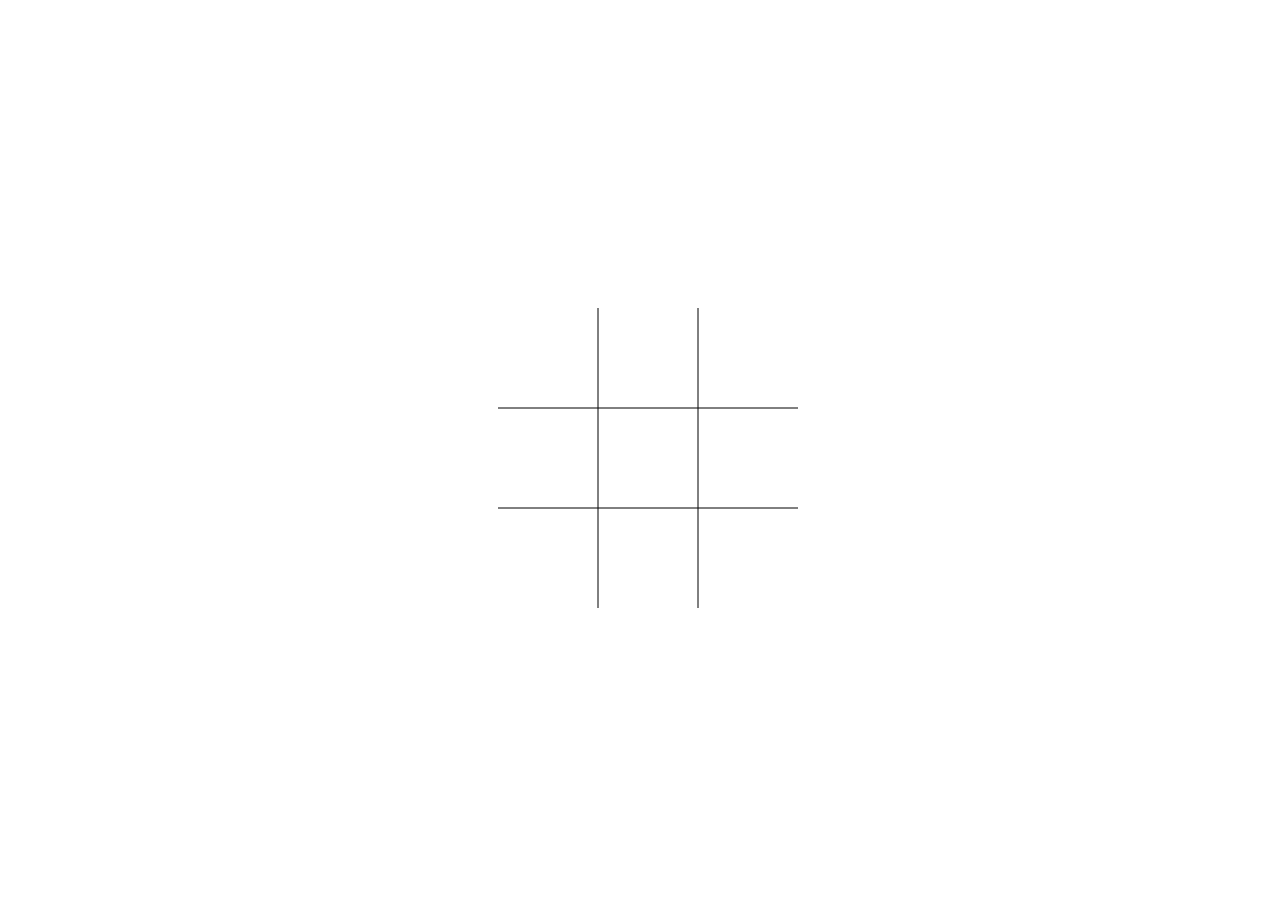
<file: threeChess/singleThreeChess.html>
<!DOCTYPE html>
<html lang="en">

<head>
    <meta charset="UTF-8">
    <meta name="viewport" content="width=device-width, initial-scale=1.0">
    <title>Document</title>
    <style>
        canvas {
            display: fixed;
            margin: 0 auto;
        }
    </style>
</head>

<body>
    <canvas id="game"></canvas>
    <script>
        var canvas = document.getElementById('game');
        canvas.width = window.innerWidth;
        canvas.height = window.innerHeight;
        const centerX = canvas.width / 2;
        const centerY = canvas.height / 2;
        class chessBorad {
            constructor(len) {
                //len为井字棋格子边长
                this.len = len * devicePixelRatio;
                this.ctx = canvas.getContext('2d');
                this.chessArr = [['', '', ''], ['', '', ''], ['', '', '']];
                this.win = false;
            }
            init() {
                this.ctx.beginPath();
                this.ctx.moveTo(centerX - this.len * 3 / 2, centerY - this.len / 2);
                this.ctx.lineTo(centerX + this.len * 3 / 2, centerY - this.len / 2);
                this.ctx.stroke();
                this.ctx.beginPath();
                this.ctx.moveTo(centerX - this.len * 3 / 2, centerY + this.len / 2);
                this.ctx.lineTo(centerX + this.len * 3 / 2, centerY + this.len / 2);
                this.ctx.stroke();
                this.ctx.beginPath();
                this.ctx.moveTo(centerX - this.len / 2, centerY - this.len * 3 / 2);
                this.ctx.lineTo(centerX - this.len / 2, centerY + this.len * 3 / 2);
                this.ctx.stroke();
                this.ctx.beginPath();
                this.ctx.moveTo(centerX + this.len / 2, centerY - this.len * 3 / 2);
                this.ctx.lineTo(centerX + this.len / 2, centerY + this.len * 3 / 2);
                this.ctx.stroke();
            }
            drawChess(x, y, user) {
                this.ctx.beginPath();
                if (user === "X") {
                    this.ctx.moveTo(centerX + this.len * (x - 1.5), centerY + this.len * (y - 1.5));
                    this.ctx.lineTo(centerX + this.len * (x - 0.5), centerY + this.len * (y - 0.5));
                    this.ctx.moveTo(centerX + this.len * (x - 0.5), centerY + this.len * (y - 1.5));
                    this.ctx.lineTo(centerX + this.len * (x - 1.5), centerY + this.len * (y - 0.5));
                    this.ctx.stroke();
                }
                else {
                    this.ctx.arc(centerX + this.len * (x - 1), centerY + this.len * (y - 1), this.len / 2, 0, 2 * Math.PI);
                    this.ctx.stroke();
                }
                this.chessArr[x][y] = user;
            }
            isInside(x, y) {
                if (x < centerX - this.len * 3 / 2 || x > centerX + this.len * 3 / 2 || y < centerY - this.len * 3 / 2 || y > centerY + this.len * 3 / 2) {
                    return {
                        x: null,
                        y: null
                    }
                }
                return {
                    x: Math.floor((x - centerX + this.len / 2) / this.len) + 1,
                    y: Math.floor((y - centerY + this.len / 2) / this.len) + 1
                }
            }
            isOk(x, y) {
                if (this.chessArr[x][y] === '' && !this.win) {
                    return true;
                }
                return false;
            }
            isWin(x, y) {
                try {
                    const user = this.chessArr[x][y];
                    let isWinner = false;

                    if (this.chessArr[x][y] === this.chessArr[x][((y + 1) % 3 + 3) % 3] && this.chessArr[x][y] === this.chessArr[x][((y + 2) % 3 + 3) % 3]) {
                        isWinner = true;
                    } else if (this.chessArr[x][y] === this.chessArr[((x + 1) % 3 + 3) % 3][y] && this.chessArr[x][y] === this.chessArr[((x + 2) % 3 + 3) % 3][y]) {
                        isWinner = true;
                    } else if (x ===  y && this.chessArr[x][y] === this.chessArr[((x + 1) % 3 + 3) % 3][((y + 1) % 3 + 3) % 3] && this.chessArr[x][y] === this.chessArr[((x + 2) % 3 + 3) % 3][((y + 2) % 3 + 3) % 3]) {
                        isWinner = true;
                    } else if (x === 2 - y && this.chessArr[x][y] === this.chessArr[((x + 1) % 3 + 3) % 3][((y - 1) % 3 + 3) % 3] && this.chessArr[x][y] === this.chessArr[((x + 2) % 3 + 3) % 3][((y - 2) % 3 + 3) % 3]) {
                        isWinner = true;
                    }

                    if (isWinner) {
                        this.win = true;
                        setTimeout(() => {
                            alert(user + ' win');
                            location.reload();
                        }, 100);
                    }
                }

                catch (e) {
                    console.log(e);
                }
            }
        }
        var chess = new chessBorad(100);
        chess.init();
        var flag = true;
        canvas.onclick = function (e) {
            const { x, y } = chess.isInside(e.clientX, e.clientY);
            if (x === null) {
                return;
            }
            if (chess.isOk(x, y)) {
                if (flag) {
                    chess.drawChess(x, y, 'X');
                } else {
                    chess.drawChess(x, y, 'O');
                }
                chess.isWin(x, y);
                flag = !flag;
            }
        }


    </script>
</body>

</html>
</file>
<file: ChineseChess/chessRoom.css>
* {
    margin: 0;
    padding: 0;
}
body {
    background-color: #f0f0f0;
    display: flex;
    flex-direction: column;
    align-items: center;
}
#chessboard {
    display: flex;
    flex-direction: column;
    align-items: center;
}
/* 大屏幕样式 */
@media (min-width: 1024px) {
    #svg {
        width: 225%;
        height: auto;
    }
}

/* 中等屏幕样式 */
@media (min-width: 768px) and (max-width: 1023px) {
    #svg {
        width: 150%;
        height: auto;
    }
}

/* 小屏幕样式 */
@media (max-width: 767px) {
    #svg {
        width: 110%;
        height: auto;
    }
}

.selected{
    position: relative;
}
.selected::after{
    content: '';
    position: absolute;
    width: 100%;
    height: 100%;
    border: 2px solid #f00;
    box-sizing: border-box;
    top: 0;
    left: 0;
    z-index: 999;
}

text {
    pointer-events: none;
}
</file>
